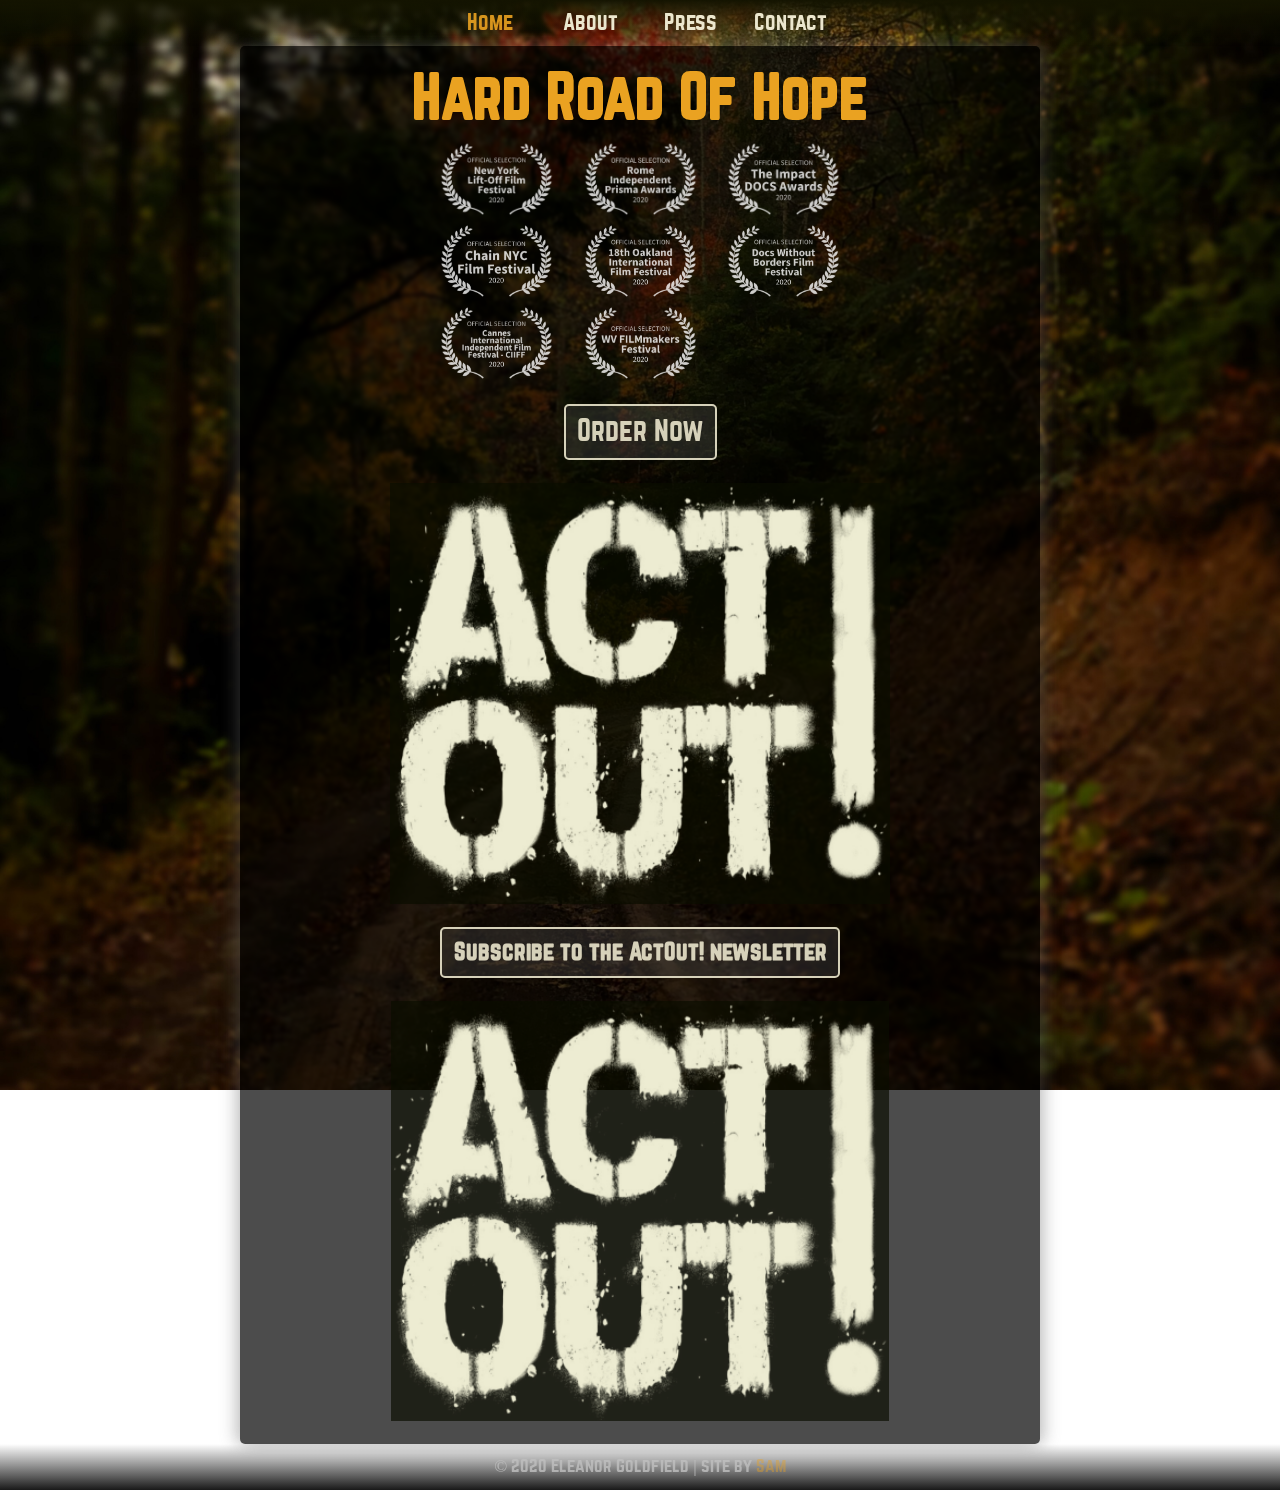
<file: index.html>
<!DOCTYPE html>
<html lang="en">

<head>
    <meta charset="UTF-8">
    <meta name="viewport" content="width=device-width, initial-scale=1.0">

    <title>Hard Road of Hope</title>

    <link rel="stylesheet" href="/css/styles.css">

    <link rel="apple-touch-icon" sizes="57x57" href="/sources/favicons/apple-icon-57x57.png">
    <link rel="apple-touch-icon" sizes="60x60" href="/sources/favicons/apple-icon-60x60.png">
    <link rel="apple-touch-icon" sizes="72x72" href="/sources/favicons/apple-icon-72x72.png">
    <link rel="apple-touch-icon" sizes="76x76" href="/sources/favicons/apple-icon-76x76.png">
    <link rel="apple-touch-icon" sizes="114x114" href="/sources/favicons/apple-icon-114x114.png">
    <link rel="apple-touch-icon" sizes="120x120" href="/sources/favicons/apple-icon-120x120.png">
    <link rel="apple-touch-icon" sizes="144x144" href="/sources/favicons/apple-icon-144x144.png">
    <link rel="apple-touch-icon" sizes="152x152" href="/sources/favicons/apple-icon-152x152.png">
    <link rel="apple-touch-icon" sizes="180x180" href="/sources/favicons/apple-icon-180x180.png">
    <link rel="icon" type="image/png" sizes="192x192" href="/sources/favicons/android-icon-192x192.png">
    <link rel="icon" type="image/png" sizes="32x32" href="/sources/favicons/favicon-32x32.png">
    <link rel="icon" type="image/png" sizes="96x96" href="/sources/favicons/favicon-96x96.png">
    <link rel="icon" type="image/png" sizes="16x16" href="/sources/favicons/favicon-16x16.png">
    <link rel="manifest" href="/manifest.json">
    <meta name="msapplication-TileColor" content="#ffffff">
    <meta name="msapplication-TileImage" content="/ms-icon-144x144.png">
    <meta name="theme-color" content="#ffffff">

    <meta property="og:title" content="Hard Road of Hope">
    <meta property="og:description" content="A radical and independent film setting the record straight and inspiring the road ahead...">
    <meta property="og:image" content="https://hardroadofhope.com/sources/images/backingIMG.JPG">
    <meta property="og:image:type" content="image/jpeg">
    <meta property="og:image:secure_url" content="https://hardroadofhope.com/sources/images/backingIMG.JPG"> 
    <meta property="og:image:width" content="640"> 
    <meta property="og:image:height" content="442">
    <meta property="og:url" content="https://hardroadofhope.com">
    <meta name="twitter:card" content="summary_large_image">
    <meta property="og:site_name" content="Hard Road of Hope">
    <meta name="twitter:image:alt" content="A picture of a paved forest road">

    <script src="./js/main.js"></script>
</head>

<body class="over-hid">
    <nav id="navbar">
        <a href="/index.html" class="nav-link selected-tab">
            Home</a>
        <a href="/about.html" class="nav-link">
            About</a>
            <a href="/press.html" class="nav-link">
                Press</a>
                <a href="/contact.html" class="nav-link">
                    Contact</a>
    </nav>
    <main class="container">
        <h1 id="title">Hard Road Of Hope</h1>
        <div class="awards">
            <img class="award" src="./sources/images/OFFICIAL SELECTION - New York Lift-Off Film Festival - 2020.png" alt="Laurel from the New York Lift-Off Film Festival">
            <img class="award" src="./sources/images/OFFICIAL SELECTION - Rome Independent Prisma Awards - 2020.png" alt="Laurel from the Rome Independent Prisma Awards">
            <img class="award" src="./sources/images/OFFICIAL SELECTION - The Impact DOCS Awards - 2020.png" alt="Laurel from the Impact DOCS Awards">
            <img class="award" src="./sources/images/OFFICIAL SELECTION - Chain NYC Film Festival - 2020.png" alt="Laurel from the Chain NYC Film Festival">
            <img class="award" src="./sources/images/OFFICIAL SELECTION - 18th Oakland International Film Festival - 2020.png"
                alt="Laurel from Oakland International Film Festival">
            <img class="award" src="./sources/images/OFFICIAL SELECTION - Docs Without Borders Film Festival - 2020.png"
                alt="Laurel from Docs Without Borders Film Festival">
            <img class="award"
                src="./sources/images/OFFICIAL SELECTION - Cannes International Independent Film Festival - CIIFF - 2020.png"
                alt="Laurel from Cannes International Independent Film Festival">
            <img class="award" src="./sources/images/OFFICIAL SELECTION - WV FILMmakers Festival - 2020.png"
                alt="Laurel from WV FILMmakers Festival">
        </div>
        <div id="gumroad-cta" class="gumroad-product-embed subscribe-link" data-gumroad-product-id="HardRoadOfHope">
            <a id="order-link" style="font-size: 1.2rem;" href="https://gumroad.com/l/HardRoadOfHope">Order Now</a>
        </div>
        <div class="vid-wrap">
            <iframe src="https://player.vimeo.com/video/398117986" frameborder="0" allow="autoplay; fullscreen"
                allowfullscreen></iframe>
        </div>
        <div class="subscribe-ctn">
            <a href="http://bit.ly/ActOutNewsletter" target="_blank" rel="noopener noreferrer">
                <h4 style="margin-bottom: 0;" class="subscribe-link">Subscribe to the ActOut! newsletter</h4>
            </a>
        </div>
        <div class="vid-wrap">
            <iframe src="https://player.vimeo.com/video/395858770" frameborder="0" allow="autoplay; fullscreen"
                allowfullscreen></iframe>
        </div>
    </main>
    <footer>
        <span>© 2020 Eleanor Goldfield | site by <a href="https://threesam.com" target="_blank" rel="noopener noreferrer">Sam</a></span>
    </footer>
    <!-- <script src="./js/timer.js"></script> -->
    <script type="text/javascript" src="https://gumroad.com/js/gumroad.js"></script>
</body>

</html>
</file>
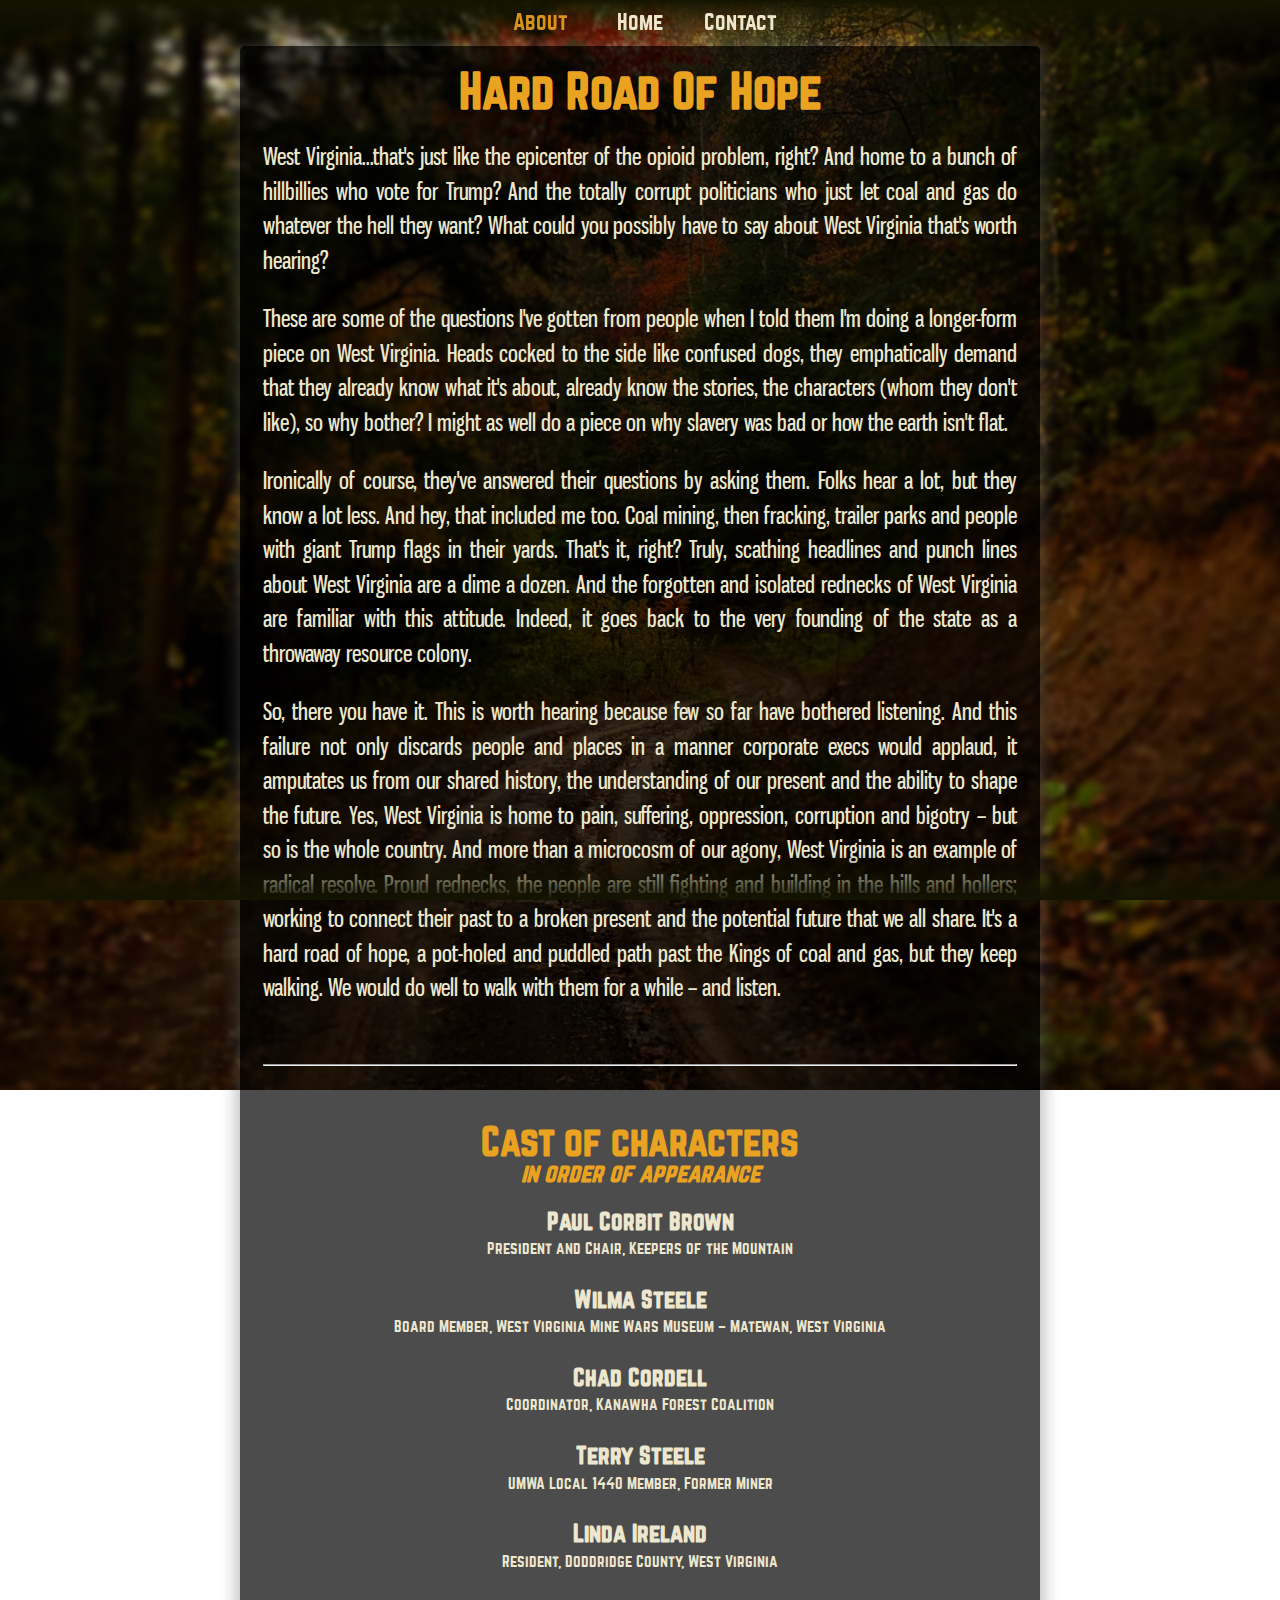
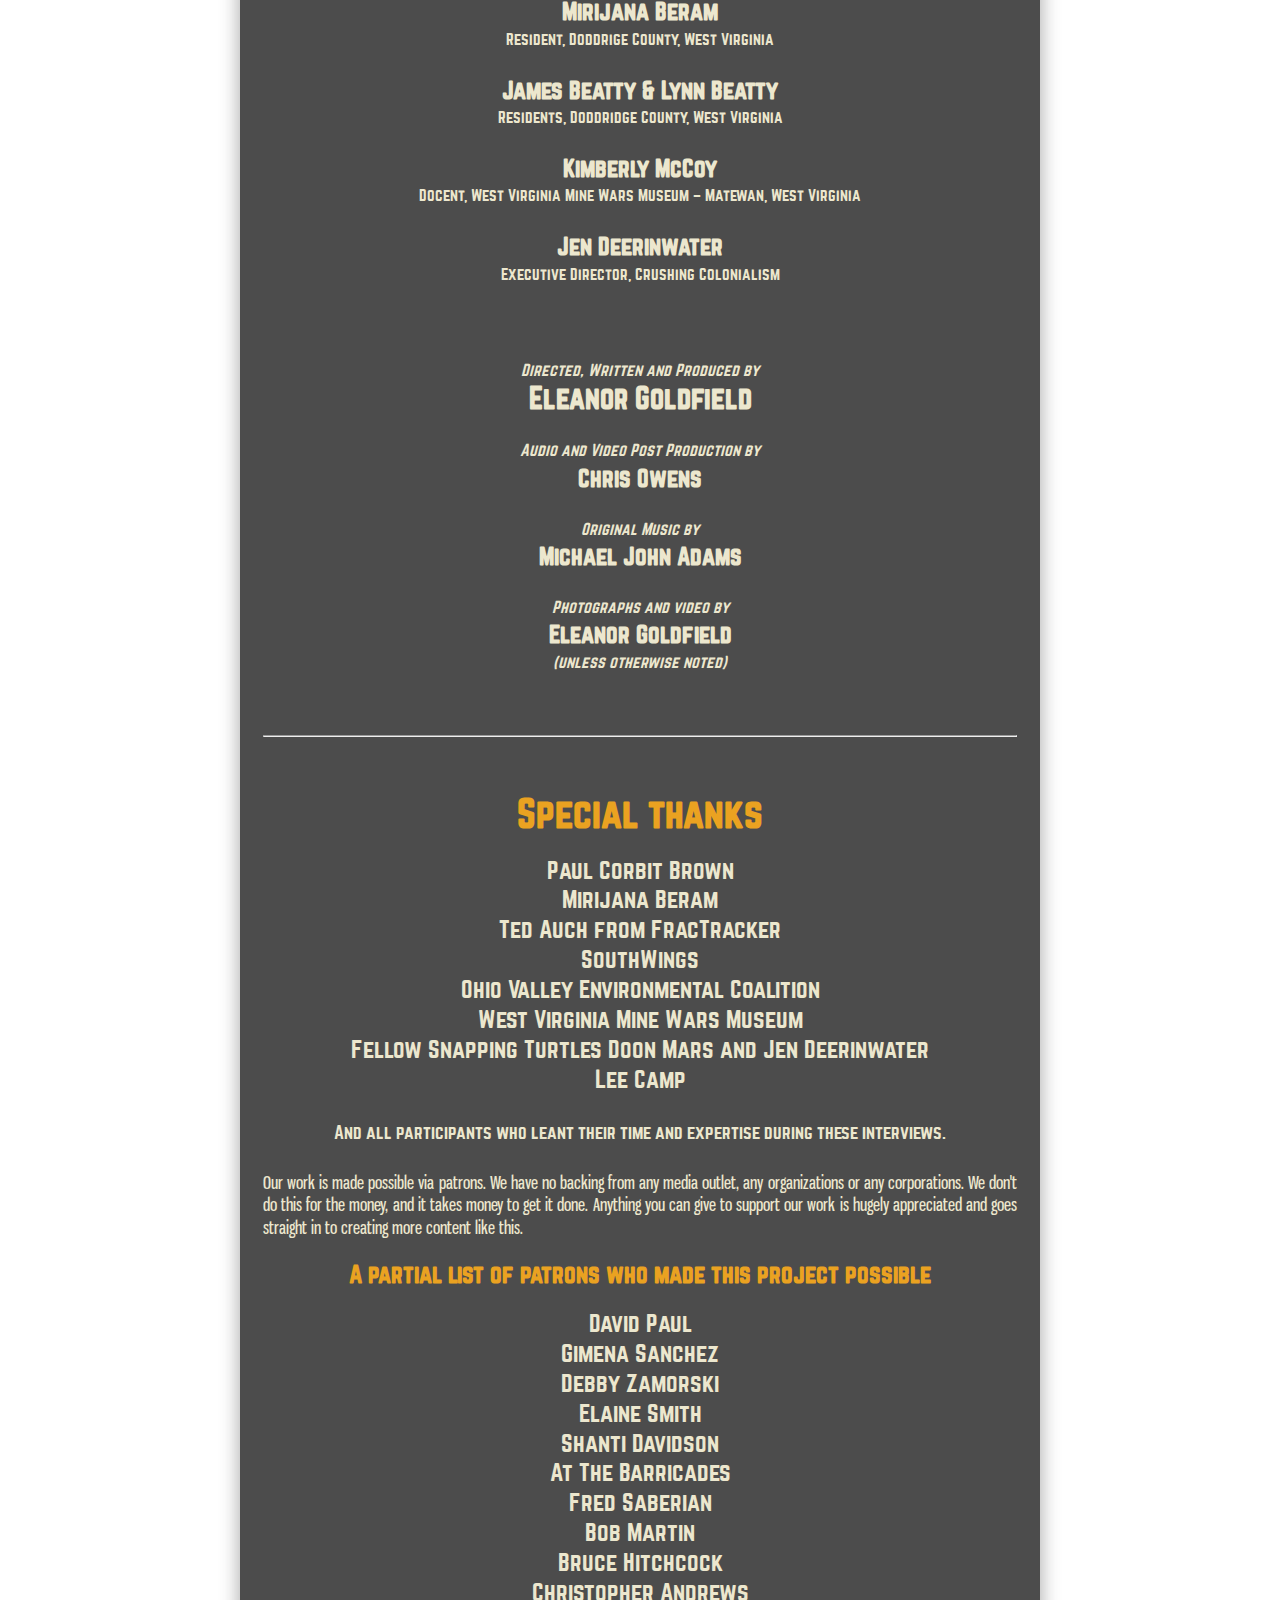
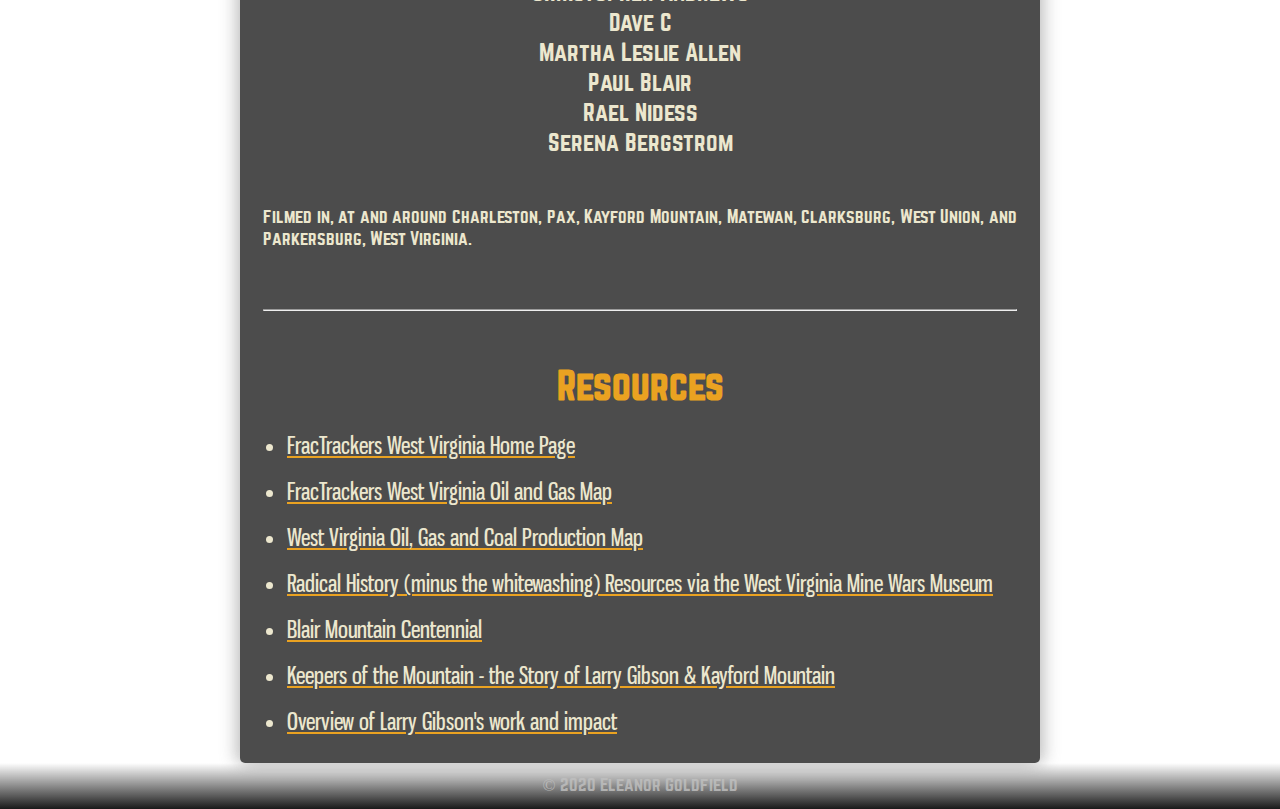
<file: about.html>
<!DOCTYPE html>
<html lang="en">

<head>
    <meta charset="UTF-8">
    <meta name="viewport" content="width=device-width, initial-scale=1.0">
    <title>Hard Road of Hope</title>
    <link rel="stylesheet" href="css/styles.css">
    <link rel="apple-touch-icon" sizes="57x57" href="/sources/favicons/apple-icon-57x57.png">
    <link rel="apple-touch-icon" sizes="60x60" href="/sources/favicons/apple-icon-60x60.png">
    <link rel="apple-touch-icon" sizes="72x72" href="/sources/favicons/apple-icon-72x72.png">
    <link rel="apple-touch-icon" sizes="76x76" href="/sources/favicons/apple-icon-76x76.png">
    <link rel="apple-touch-icon" sizes="114x114" href="/sources/favicons/apple-icon-114x114.png">
    <link rel="apple-touch-icon" sizes="120x120" href="/sources/favicons/apple-icon-120x120.png">
    <link rel="apple-touch-icon" sizes="144x144" href="/sources/favicons/apple-icon-144x144.png">
    <link rel="apple-touch-icon" sizes="152x152" href="/sources/favicons/apple-icon-152x152.png">
    <link rel="apple-touch-icon" sizes="180x180" href="/sources/favicons/apple-icon-180x180.png">
    <link rel="icon" type="image/png" sizes="192x192" href="/sources/favicons/android-icon-192x192.png">
    <link rel="icon" type="image/png" sizes="32x32" href="/sources/favicons/favicon-32x32.png">
    <link rel="icon" type="image/png" sizes="96x96" href="/sources/favicons/favicon-96x96.png">
    <link rel="icon" type="image/png" sizes="16x16" href="/sources/favicons/favicon-16x16.png">
    <link rel="manifest" href="/manifest.json">
    <meta name="msapplication-TileColor" content="#ffffff">
    <meta name="msapplication-TileImage" content="/ms-icon-144x144.png">
    <meta name="theme-color" content="#ffffff">
    <script src="./js/main.js"></script>
</head>

<body>
    <nav id="navbar">
        <a href="/about.html" class="nav-link selected-tab">
            About
        </a>
        <a href="/index.html" class="nav-link ">
            Home
        </a>
        <a href="/contact.html" class="nav-link">
            Contact
        </a>
    </nav>
    <main class="container box-shadow">
        <article id="synopsis" class="about-article">
            <h1 class="biggerH">Hard Road Of Hope</h1>
            <p>West Virginia...that's just like the epicenter of the opioid problem, right? And home to a bunch of
                hillbillies who vote for Trump? And the totally corrupt politicians who just let coal and gas do
                whatever the hell they want? What could you possibly have to say about West Virginia that's worth
                hearing?</p><br>
            <p>These are some of the questions I've gotten from people when I told them I'm doing a longer-form
                piece on West Virginia. Heads cocked to the side like confused dogs, they emphatically demand that
                they already know what it's about, already know the stories, the characters (whom they don't like), so
                why bother? I might as well do a piece on why slavery was bad or how the earth isn't flat.</p><br>
            <p>Ironically of course, they've answered their questions by asking them. Folks hear a lot, but they know a
                lot less. And hey, that included me too. Coal mining, then fracking, trailer parks and people with giant
                Trump flags in their yards. That's it, right? Truly, scathing headlines and punch lines about West
                Virginia are a dime a dozen. And the forgotten and isolated rednecks of West Virginia are familiar with
                this attitude. Indeed, it goes back to the very founding of the state as a throwaway resource colony.
            </p><br>
            <p>So, there you have it. This is worth hearing because few so far have bothered listening. And this failure
                not only discards people and places in a manner corporate execs would applaud, it amputates us from
                our shared history, the understanding of our present and the ability to shape the future.
                Yes, West Virginia is home to pain, suffering, oppression, corruption and bigotry – but so is the whole
                country. And more than a microcosm of our agony, West Virginia is an example of radical resolve.
                Proud rednecks, the people are still fighting and building in the hills and hollers; working to connect
                their past to a broken present and the potential future that we all share.
                It's a hard road of hope, a pot-holed and puddled path past the Kings of coal and gas, but they keep
                walking. We would do well to walk with them for a while – and listen.</p><br>
            <hr>
        </article>
        <article id="cast-crew" class="about-article">
            <h2>Cast of characters</h2>
            <h3 class="small-text" style="margin-top: -1rem;"><i>in order of appearance</i></h3>
            <div class="list-ctn">
                <ul id="cast">
                    <li><b>Paul Corbit Brown</b></li>
                    <li>President and Chair, Keepers of the Mountain</li>
                    <li><b>Wilma Steele</b></li>
                    <li>Board Member, West Virginia Mine Wars Museum – Matewan, West Virginia</li>
                    <li><b>Chad Cordell</b></li>
                    <li>Coordinator, Kanawha Forest Coalition</li>
                    <li><b>Terry Steele</b></li>
                    <li>UMWA Local 1440 Member, Former Miner</li>
                    <li><b>Linda Ireland</b></li>
                    <li>Resident, Doddridge County, West Virginia</li>
                    <li><b>Mirijana Beram</b></li>
                    <li>Resident, Doddrige County, West Virginia</li>
                    <li><b>James Beatty & Lynn Beatty</b></li>
                    <li>Residents, Doddridge County, West Virginia</li>
                    <li><b>Kimberly McCoy</b></li>
                    <li>Docent, West Virginia Mine Wars Museum – Matewan, West Virginia</li>
                    <li><b>Jen Deerinwater</b></li>
                    <li>Executive Director, Crushing Colonialism</li>
                </ul>
            </div>
            <div class="list-ctn">
                <ul id="crew">
                    <li><i>Directed, Written and Produced by</i></li>
                    <li><b id="director">Eleanor Goldfield</b></li>
                    <li><i>Audio and Video Post Production by</i></li>
                    <li><b>Chris Owens</b></li>
                    <li><i>Original Music by</i></li>
                    <li><b>Michael John Adams</b></li>
                    <li><i>Photographs and video by</i></li>
                    <li><b>Eleanor Goldfield</b></li>
                    <li style="margin-top: -1rem; margin-bottom: -1rem;"><i>(unless otherwise noted)</i></li>
                </ul>
            </div>
        </article>
        <article id="special-thanks" class="about-article">
            <hr>
            <br>
            <h2>Special thanks</h2>
            <ul class="list-ctn">
                <li>Paul Corbit Brown</li>
                <li>Mirijana Beram</li>
                <li>Ted Auch from FracTracker</li>
                <li>SouthWings</li>
                <li>Ohio Valley Environmental Coalition</li>
                <li>West Virginia Mine Wars Museum</li>
                <li>Fellow Snapping Turtles Doon Mars and Jen Deerinwater</li>
                <li>Lee Camp</li>
                <li style="margin-top: 1rem;" class="smaller-text">And all participants who leant their time and
                    expertise during these
                    interviews.</li>

            </ul>

            <p class="smaller-text">Our work is made possible via patrons. We have no backing from any media outlet, any
                organizations
                or any corporations. We don't do this for the money, and it takes money to get it done. Anything you
                can give to support our work is hugely appreciated and goes straight in to creating more content
                like
                this.</p>
            <br>
            <h4>A partial list of patrons who made this project possible</h4>
            <ul class="list-ctn">
                <li>David Paul</li>
                <li>Gimena Sanchez</li>
                <li>Debby Zamorski</li>
                <li>Elaine Smith</li>
                <li>Shanti Davidson</li>
                <li>At The Barricades</li>
                <li>Fred Saberian</li>
                <li>Bob Martin</li>
                <li>Bruce Hitchcock</li>
                <li>Christopher Andrews</li>
                <li>Dave C</li>
                <li>Martha Leslie Allen</li>
                <li>Paul Blair</li>
                <li>Rael Nidess</li>
                <li>Serena Bergstrom</li>
            </ul>
            <br>
            <p style="font-family: 'norwester';" class="smaller-text">Filmed in, at and around Charleston, Pax, Kayford
                Mountain, Matewan, Clarksburg,
                West
                Union, and
                Parkersburg, West Virginia.</p><br><hr>
        </article>
        <article id="resources" class="about-article">
            <h2>Resources</h2>
            <ul>
                <li><a href="https://www.fractracker.org/map/us/west-virginia/">FracTrackers West Virginia Home Page</a></li>
                <li><a href="https://maps.fractracker.org/latest/?appid=0e1c78c02993421d9e1920ce28737f61&webmap=c642c5c97cfa4634b7e42d42b32d1d74 ">FracTrackers West Virginia Oil and Gas Map</a></li>
                <li><a href="http://ft.maps.arcgis.com/apps/View/index.html?appid=e21ee20c94e249b39e170db4d8716ffb">West Virginia Oil, Gas and Coal Production Map</a></li>
                <li><a href="https://www.wvminewars.com/teacher-resources ">Radical History (minus the whitewashing) Resources via the West Virginia Mine Wars Museum</a></li>
                <li><a href="https://www.blair100.com/">Blair Mountain Centennial</a></li>
                <li><a href="https://ohvec.org/larry-gibsons-fight/ ">Keepers of the Mountain - the Story of Larry Gibson & Kayford Mountain</a></li>
                <li><a href="https://inthesetimes.com/ittlist/entry/13811/rip_larry_gibson_anti-mtr_activist_and_man_of_kayford_mountain">Overview of Larry Gibson's work and impact</a></li>
            </ul>
        </article>
    </main>
    <footer>
        <span>© 2020 Eleanor Goldfield</span>
    </footer>
    <div class="bottom-shadow"></div>
</body>

</html>
</file>
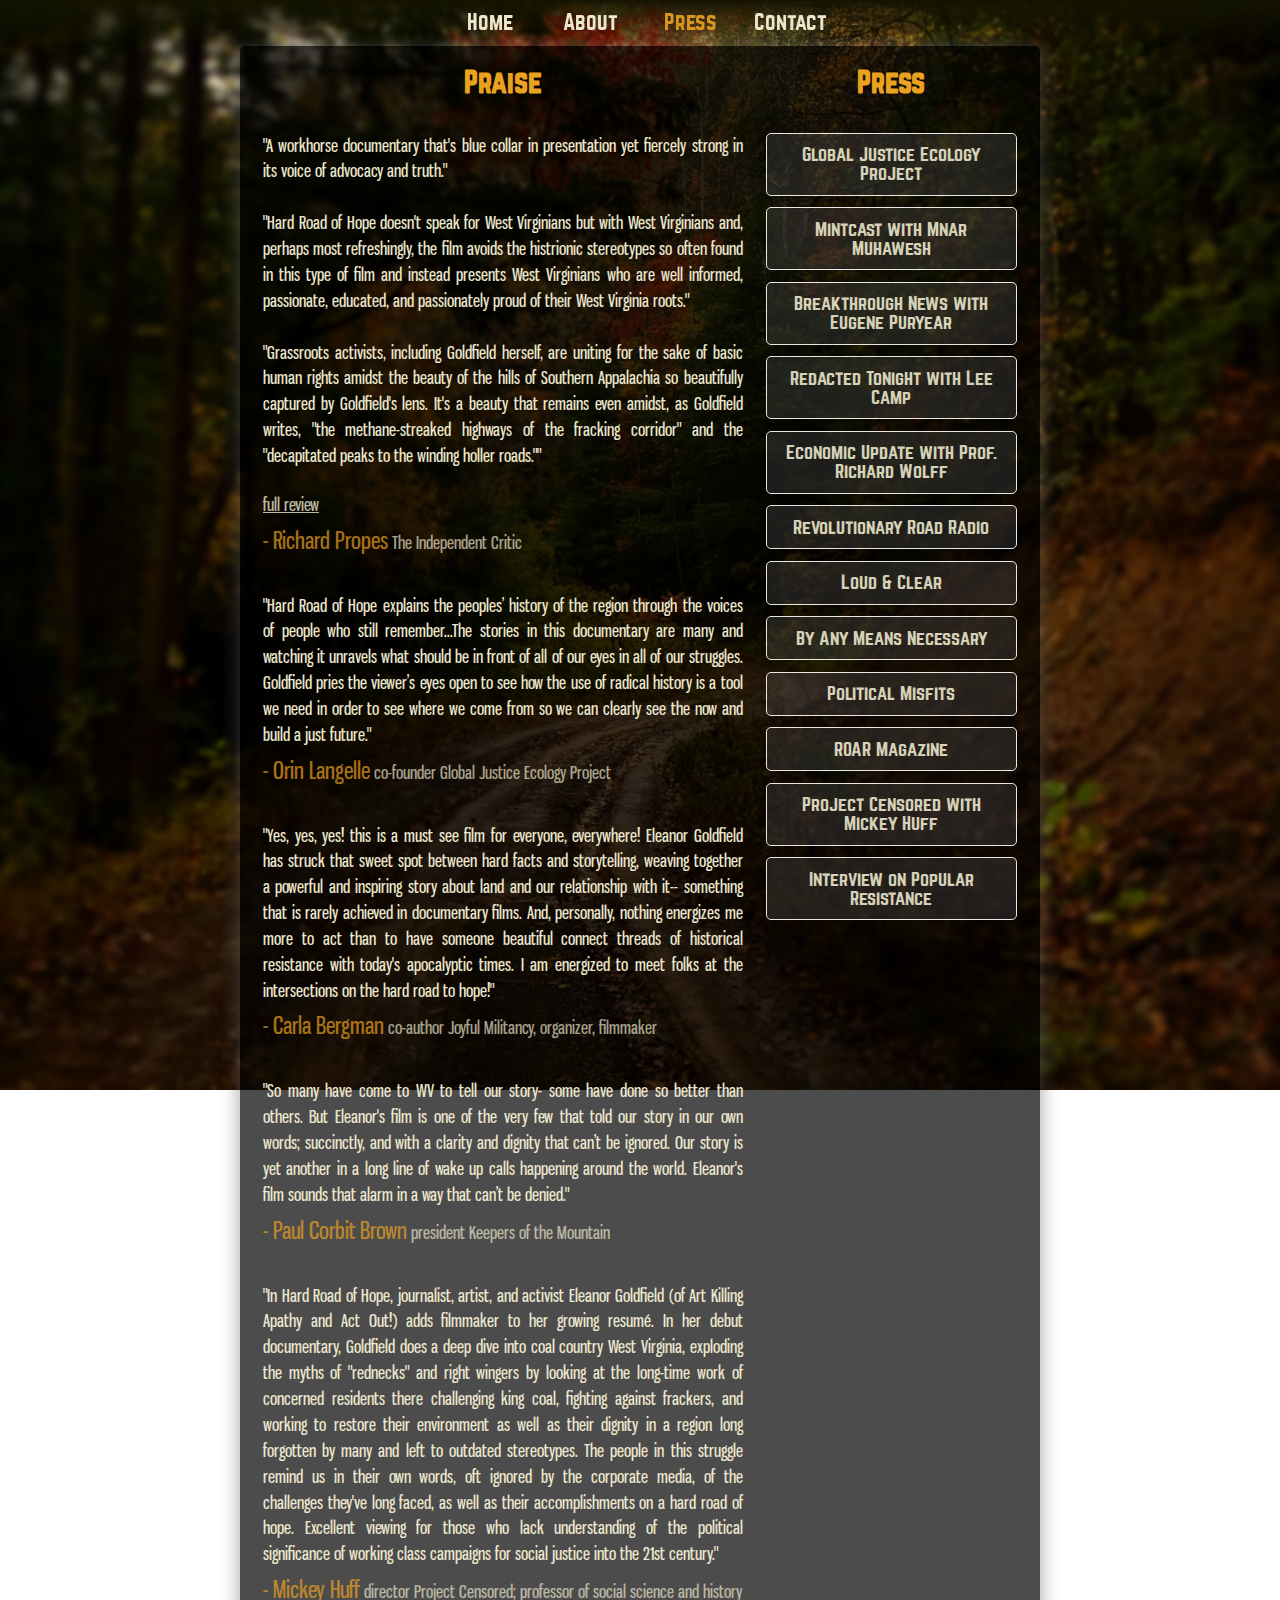
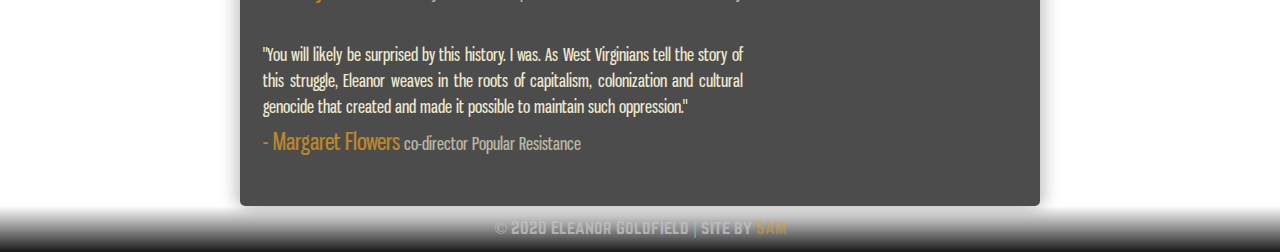
<file: press.html>
<!DOCTYPE html>
<html lang="en">

<head>
    <meta charset="UTF-8">
    <meta name="viewport" content="width=device-width, initial-scale=1.0">

    <title>Hard Road of Hope</title>

    <link rel="stylesheet" href="/css/styles.css">

    <link rel="apple-touch-icon" sizes="57x57" href="/sources/favicons/apple-icon-57x57.png">
    <link rel="apple-touch-icon" sizes="60x60" href="/sources/favicons/apple-icon-60x60.png">
    <link rel="apple-touch-icon" sizes="72x72" href="/sources/favicons/apple-icon-72x72.png">
    <link rel="apple-touch-icon" sizes="76x76" href="/sources/favicons/apple-icon-76x76.png">
    <link rel="apple-touch-icon" sizes="114x114" href="/sources/favicons/apple-icon-114x114.png">
    <link rel="apple-touch-icon" sizes="120x120" href="/sources/favicons/apple-icon-120x120.png">
    <link rel="apple-touch-icon" sizes="144x144" href="/sources/favicons/apple-icon-144x144.png">
    <link rel="apple-touch-icon" sizes="152x152" href="/sources/favicons/apple-icon-152x152.png">
    <link rel="apple-touch-icon" sizes="180x180" href="/sources/favicons/apple-icon-180x180.png">
    <link rel="icon" type="image/png" sizes="192x192" href="/sources/favicons/android-icon-192x192.png">
    <link rel="icon" type="image/png" sizes="32x32" href="/sources/favicons/favicon-32x32.png">
    <link rel="icon" type="image/png" sizes="96x96" href="/sources/favicons/favicon-96x96.png">
    <link rel="icon" type="image/png" sizes="16x16" href="/sources/favicons/favicon-16x16.png">
    <link rel="manifest" href="/manifest.json">
    <meta name="msapplication-TileColor" content="#ffffff">
    <meta name="msapplication-TileImage" content="/ms-icon-144x144.png">
    <meta name="theme-color" content="#ffffff">

    <meta property="og:title" content="Hard Road of Hope">
    <meta property="og:description"
        content="A radical and independent film setting the record straight and inspiring the road ahead...">
    <meta property="og:image" content="https://hardroadofhope.com/sources/images/backingIMG.JPG">
    <meta property="og:image:type" content="image/jpeg">
    <meta property="og:image:secure_url" content="https://hardroadofhope.com/sources/images/backingIMG.JPG">
    <meta property="og:image:width" content="640">
    <meta property="og:image:height" content="442">
    <meta property="og:url" content="https://hardroadofhope.com">
    <meta name="twitter:card" content="summary_large_image">
    <meta property="og:site_name" content="Hard Road of Hope">
    <meta name="twitter:image:alt" content="A picture of a paved forest road">

    <script src="./js/main.js"></script>
</head>

<body class="over-hid">
    <nav id="navbar">
        <a href="/index.html" class="nav-link">
            Home</a>
        <a href="/about.html" class="nav-link">
            About</a>
        <a href="/press.html" class="nav-link selected-tab">
            Press</a>
        <a href="/contact.html" class="nav-link">
            Contact</a>
    </nav>
    <main class="container press-container">
        <div class="praise">
            <h2>Praise</h2>
            <div class="card">
                <p>
                    "A workhorse documentary that's blue collar in presentation yet fiercely strong in its voice of
                    advocacy and truth."
                    <br>
                    <br>
                    "Hard Road of Hope doesn't speak for West Virginians but with West Virginians and, perhaps most
                    refreshingly, the film avoids the histrionic stereotypes so often found in this type of film and
                    instead presents West Virginians who are well informed, passionate, educated, and passionately proud
                    of their West Virginia roots."
                    <br>
                    <br>
                    "Grassroots activists, including Goldfield herself, are uniting for the sake of basic human rights
                    amidst the beauty of the hills of Southern Appalachia so beautifully captured by Goldfield's lens.
                    It's a beauty that remains even amidst, as Goldfield writes, "the methane-streaked highways of the
                    fracking corridor" and the "decapitated peaks to the winding holler roads.""
                </p>
                <a style="display:block; margin-top: 1rem; text-decoration: underline;"
                    href="https://theindependentcritic.com/hard_road_of_hope" target="_blank" rel="noopener noreferrer">
                    <p class="aka" style="color: var(--main-font-col);">full review</p>
                </a>
                <p><span>- Richard Propes</span> The Independent Critic</p>
            </div>
            <div class="card">
                <p>"Hard Road of Hope explains the peoples’ history of the region through the voices of people who still
                    remember...The stories in this documentary are many and watching it unravels what should be in front
                    of all of our eyes in all of our struggles. Goldfield pries the viewer’s eyes open to see how the
                    use of radical history is a tool we need in order to see where we come from so we can clearly see
                    the now and build a just future."</p>
                <p><span>- Orin Langelle</span> co-founder Global Justice Ecology Project</p>
            </div>
            <div class="card">
                <p>"Yes, yes, yes! this is a must see film for everyone, everywhere! Eleanor Goldfield has struck that
                    sweet spot between hard facts and storytelling, weaving together a powerful and inspiring story
                    about land and our relationship with it-- something that is rarely achieved in documentary films.
                    And, personally, nothing energizes me more to act than to have someone beautiful connect threads of
                    historical resistance with today's apocalyptic times. I am energized to meet folks at the
                    intersections on the hard road to hope!"</p>
                <p><span>- Carla Bergman</span> co-author Joyful Militancy, organizer, filmmaker</p>
            </div>
            <div class="card">
                <p>
                    "So many have come to WV to tell our story- some have done so better than others. But Eleanor's film
                    is one of the very few that told our story in our own words; succinctly, and with a clarity and
                    dignity that can’t be ignored. Our story is yet another in a long line of wake up calls happening
                    around the world. Eleanor's film sounds that alarm in a way that can’t be denied."</p>
                <p><span>- Paul Corbit Brown</span> president Keepers of the Mountain</p>
            </div>
            <div class="card">
                <p>"In Hard Road of Hope, journalist, artist, and activist Eleanor Goldfield (of Art Killing Apathy and
                    Act Out!) adds filmmaker to her growing resumé. In her debut documentary, Goldfield does a deep dive
                    into coal country West Virginia, exploding the myths of "rednecks" and right wingers by looking at
                    the long-time work of concerned residents there challenging king coal, fighting against frackers,
                    and working to restore their environment as well as their dignity in a region long forgotten by many
                    and left to outdated stereotypes. The people in this struggle remind us in their own words, oft
                    ignored by the corporate media, of the challenges they've long faced, as well as their
                    accomplishments on a hard road of hope. Excellent viewing for those who lack understanding of the
                    political significance of working class campaigns for social justice into the 21st century." </p>
                <p><span>- Mickey Huff</span> director Project Censored; professor of social science and history</p>
            </div>
            <div class="card">
                <p>"You will likely be surprised by this history. I was. As West Virginians tell the story of this
                    struggle, Eleanor weaves in the roots of capitalism, colonization and cultural genocide that created
                    and made it possible to maintain such oppression."</p>
                <p><span>- Margaret Flowers</span> co-director Popular Resistance</p>
            </div>
        </div>
        <div class="press">
            <h2>Press</h2>
            <ul>
                <li class="subscribe-link"><a href="https://globaljusticeecology.org/review-of-hard-road-of-hope/"
                        target="_blank" rel="noopener noreferrer">Global Justice Ecology Project</a></li>
                <li class="subscribe-link"><a
                        href="https://www.mintpressnews.com/podcast-eleanor-goldfield-west-virginia-coal-communities/269302/#.XwnMVkadI6E.facebook"
                        target="_blank" rel="noopener noreferrer">Mintcast with Mnar Muhawesh</a></li>
                <li class="subscribe-link"><a href="https://youtu.be/79Igdd1XOiY?t=43m" target="_blank"
                        rel="noopener noreferrer">
                        Breakthrough News with Eugene Puryear</a></li>
                <li class="subscribe-link"><a href="https://youtu.be/9NjhCtFBSk4" target="_blank"
                        rel="noopener noreferrer">Redacted Tonight with Lee Camp</a></li>
                <li class="subscribe-link"><a href="https://youtu.be/hrdObKBYvnM?t=14m50s" target="_blank"
                        rel="noopener noreferrer">
                        Economic Update with Prof. Richard Wolff</a></li>
                <li class="subscribe-link"><a
                        href="http://www.internetradiopros.com/revolutionary/?name=2020-06-22_zrevolutionary062220.mp3&t=17m24s"
                        target="_blank" rel="noopener noreferrer">Revolutionary Road Radio</a></li>
                <li class="subscribe-link"><a
                        href="https://www.spreaker.com/user/radiosputnik/protests-grow-monuments-fall-is-the-mili?t=86m02s"
                        target="_blank" rel="noopener noreferrer">Loud & Clear</a></li>
                <li class="subscribe-link"><a
                        href="https://www.spreaker.com/user/radiosputnik/minneapolis-cop-filmed-killing-george-fl"
                        target="_blank" rel="noopener noreferrer">
                        By Any Means Necessary</a></li>
                <li class="subscribe-link"><a
                        href="https://www.spreaker.com/user/radiosputnik/tehran-to-the-rescue-virus-hiding-propag"
                        target="_blank" rel="noopener noreferrer">
                        Political Misfits</a></li>
                <li class="subscribe-link"><a href="https://roarmag.org/2020/05/29/hard-road-of-hope/" target="_blank"
                        rel="noopener noreferrer">ROAR Magazine</a></li>
                <li class="subscribe-link"><a
                        href="https://www.projectcensored.org/robin-andersen-and-eleanor-goldfield/?t=27m43s"
                        target="_blank" rel="noopener noreferrer">Project Censored with Mickey Huff</a></li>
                <li class="subscribe-link"><a
                        href="https://popularresistance.org/hard-road-of-hope-shows-west-virginia-is-a-mirror-of-the-united-states/"
                        target="_blank" rel="noopener noreferrer">Interview on Popular Resistance</a></li>
            </ul>
        </div>
    </main>
    <footer>
        <span>© 2020 Eleanor Goldfield | site by <a href="https://threesam.com" target="_blank"
                rel="noopener noreferrer">Sam</a></span>
    </footer>
</body>

</html>
</file>
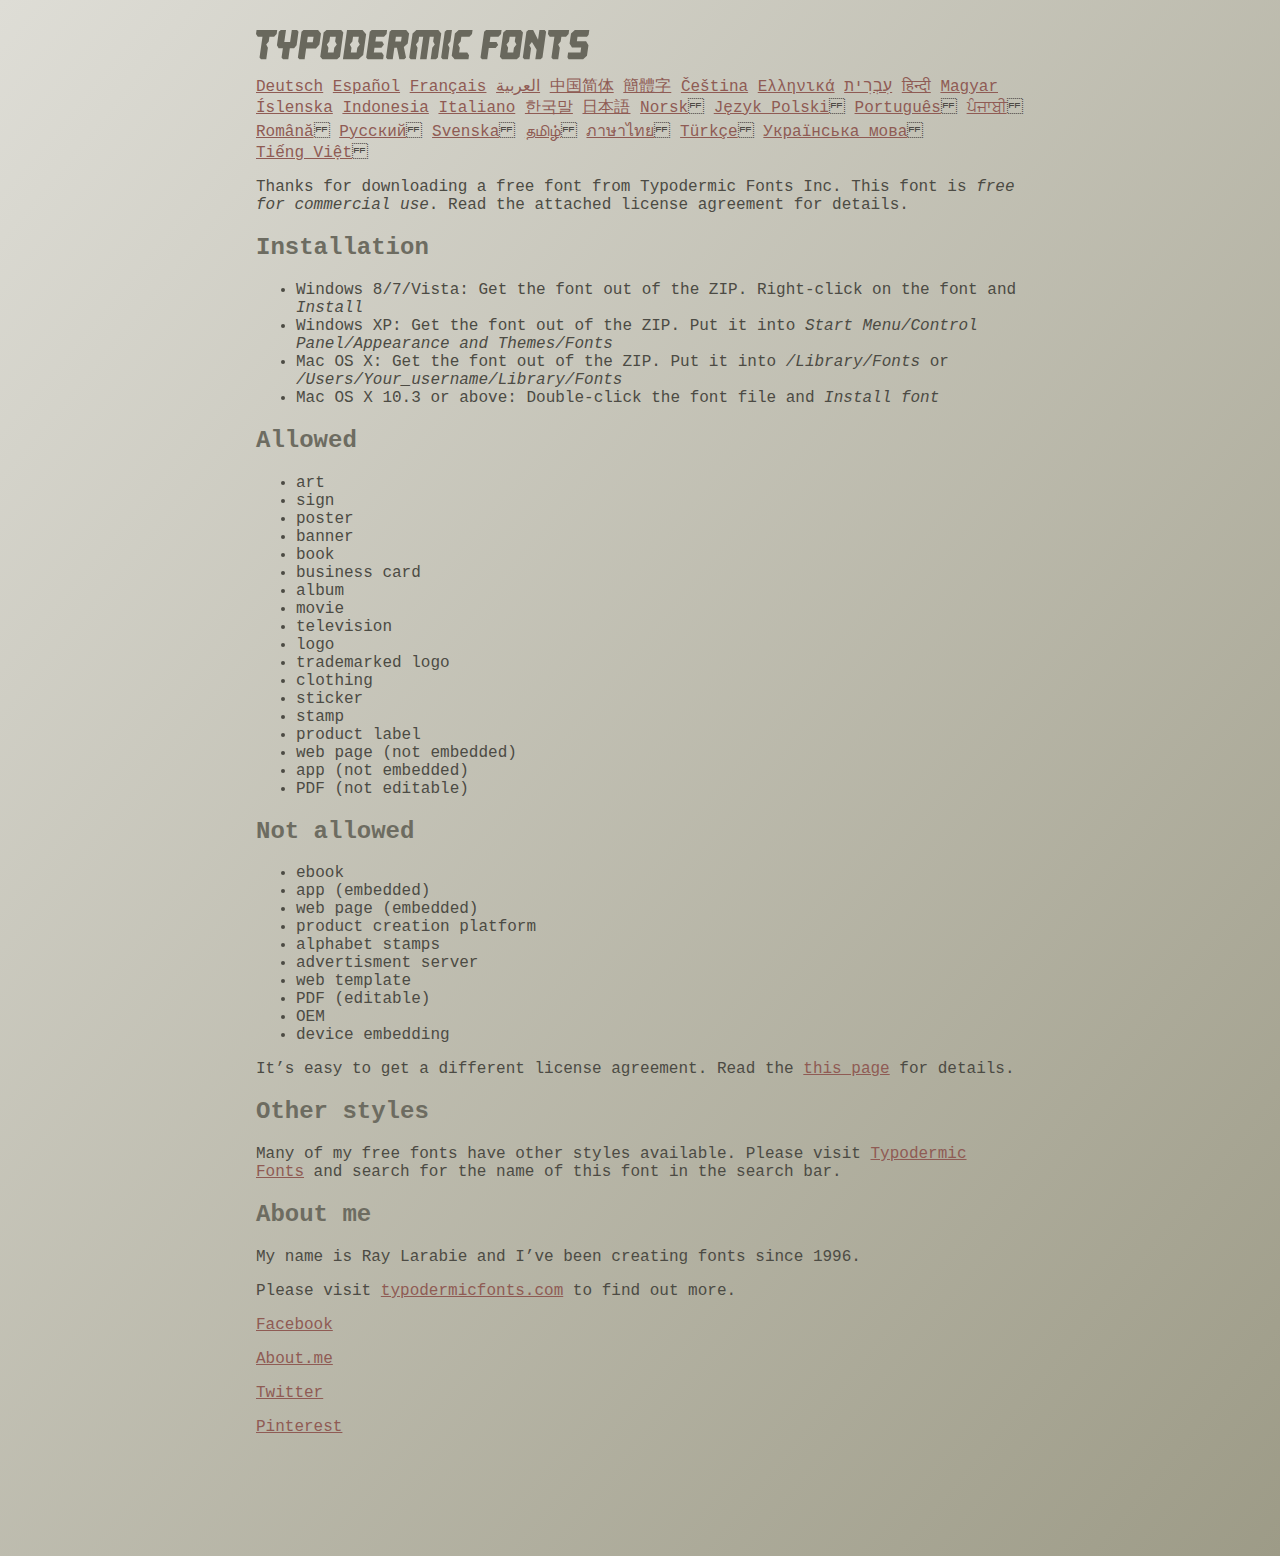
<file: sources/fonts/read-this.html>
<head>
<meta http-equiv="Content-Type" content="text/html; charset=utf-8">
<title>Typodermic Fonts Inc. Freeware Font instructions 2014</title>
<style type="text/css">
body {
	margin:30px 20% 120px 20%;
	padding:0px;
	font-family:Consolas, Courier, sans-serif;
	color:#4c4b44;
	background-color:#c2c1b3;

/* IE10 Consumer Preview */ 
background-image: -ms-linear-gradient(top left, #DEDDD6 0%, #9D9B87 100%);

/* Mozilla Firefox */ 
background-image: -moz-linear-gradient(top left, #DEDDD6 0%, #9D9B87 100%);

/* Opera */ 
background-image: -o-linear-gradient(top left, #DEDDD6 0%, #9D9B87 100%);

/* Webkit (Safari/Chrome 10) */ 
background-image: -webkit-gradient(linear, left top, right bottom, color-stop(0, #DEDDD6), color-stop(1, #9D9B87));

/* Webkit (Chrome 11+) */ 
background-image: -webkit-linear-gradient(top left, #DEDDD6 0%, #9D9B87 100%);

/* W3C Markup, IE10 Release Preview */ 
background-image: linear-gradient(to bottom right, #DEDDD6 0%, #9D9B87 100%);

	}
h2 {color:#6d6c61;}
a {color:#8f5b54;}
a:hover {color:#ffffff; background-color:#9a998c;}
</style>
</head>

<body>

<svg width="350px" height="30px">
	<path fill="#69685D" d="M0,4.006L0.554,0h20.674l-0.553,4.006l-2.559,2.772h-4.688l-0.682,4.816l-2.515,3.026l1.663,3.07
		l-1.62,11.594H4.987l-1.448-1.79l2.94-20.716H1.791L0,4.006z"/>
	<path fill="#69685D" d="M35.8,0h5.285l1.408,1.791l-1.876,13.343l-2.515,3.111h-4.264l-1.534,11.04h-5.286l-1.449-1.79l1.322-9.25
		h-4.263l-1.705-3.111l1.875-13.343L24.76,0h5.242l-1.706,12.064h5.799L35.8,0z"/>
	<path fill="#69685D" d="M62.09,0l2.899,3.453L63.412,14.58l-3.496,3.962h-9.805l-1.491,10.742h-5.244l-1.493-1.79l3.625-25.704
		L47.469,0H62.09z M50.965,12.362h5.797l0.81-5.583h-5.799L50.965,12.362z"/>
	<path fill="#69685D" d="M64.256,26.642l3.367-24.041L70.523,0h14.664l2.132,2.601l-3.368,24.041l-2.856,2.643H66.431L64.256,26.642
		z M73.335,11.595l-2.514,3.026l1.663,3.07l-0.683,4.816H77.6l0.68-4.816l2.516-3.07l-1.663-3.026l0.681-4.816h-5.796L73.335,11.595
		z"/>
	<path fill="#69685D" d="M86.926,29.285L91.017,0h15.518l3.581,4.307l-2.899,20.673l-4.774,4.305H86.926z M96.345,11.595
		l-2.515,3.026l1.664,3.07l-0.683,4.816h5.798l0.681-4.816l2.516-3.07l-1.663-3.026l0.681-4.816h-5.796L96.345,11.595z"/>
	<path fill="#69685D" d="M127.114,29.285h-15.473l-1.492-1.79l3.624-25.704L115.731,0h15.389l-0.554,4.006l-2.557,2.772h-7.971
		l-0.684,4.816h6.906l1.662,3.026l-2.515,3.111h-6.905l-0.683,4.775h8.057l1.791,2.771L127.114,29.285z"/>
	<path fill="#69685D" d="M150.21,0l2.898,3.453l-1.405,9.977l-3.881,3.452l2.217,10.613l-1.748,1.79h-4.944l-2.387-11.553h-2.6
		l-1.622,11.553h-5.241l-1.493-1.79l3.624-25.704L135.588,0H150.21z M145.691,6.779h-5.796l-0.683,4.816h5.799L145.691,6.779z"/>
	<path fill="#69685D" d="M159.92,29.285h-5.242l-1.492-1.79l3.41-24.042L160.432,0h21.911l2.897,3.453l-3.409,24.042l-1.876,1.79
		h-5.284l1.617-11.594l2.517-3.07l-1.662-3.026l0.681-4.816h-4.092l-3.154,22.506h-6.522l3.155-22.506h-4.134l-0.683,4.816
		l-2.515,3.026l1.663,3.07L159.92,29.285z"/>
	<path fill="#69685D" d="M191.879,29.285h-5.244l-1.492-1.79l3.624-25.704L190.728,0h5.242l-1.619,11.595l-2.516,3.026l1.663,3.07
		L191.879,29.285z"/>
	<path fill="#69685D" d="M213.018,25.279l-0.554,4.006h-13.854l-2.899-3.494l3.156-22.338L202.702,0h13.854l-0.555,4.006
		l-2.558,2.772h-8.1l-0.683,4.816l-2.515,3.026l1.663,3.07l-0.683,4.816h8.1L213.018,25.279z"/>
	<path fill="#69685D" d="M226.007,29.285l-1.492-1.79l3.624-25.704L230.1,0h15.473l-0.554,4.006l-2.557,2.772h-8.058l-0.724,5.115
		h6.818l1.664,3.07l-2.557,3.11h-6.82l-1.535,11.211H226.007z"/>
	<path fill="#69685D" d="M243.903,26.642l3.368-24.041L250.17,0h14.663l2.131,2.601l-3.367,24.041l-2.855,2.643h-14.664
		L243.903,26.642z M252.983,11.595l-2.516,3.026l1.662,3.07l-0.681,4.816h5.796l0.684-4.816l2.515-3.07l-1.664-3.026l0.684-4.816
		h-5.798L252.983,11.595z"/>
	<path fill="#69685D" d="M280.639,19.822l-4.731-7.758l-2.516,3.069l1.662,3.069l-1.533,11.082h-5.244l-1.493-1.79l3.626-25.704
		L272.37,0h4.773l4.902,9.677L283.41,0h5.285l1.407,1.791l-3.623,25.704l-1.877,1.79h-5.285L280.639,19.822z"/>
	<path fill="#69685D" d="M291.926,4.006L292.48,0h20.674l-0.554,4.006l-2.557,2.772h-4.691l-0.681,4.816l-2.516,3.026l1.664,3.07
		l-1.621,11.594h-5.285l-1.451-1.79l2.942-20.716h-4.689L291.926,4.006z"/>
	<path fill="#69685D" d="M325.168,17.478h-9.209l-2.387-3.923l1.45-10.102L318.857,0h14.452l-0.682,4.86l-1.621,1.918h-9.506
		l-0.64,4.561h9.208l2.388,3.878l-1.493,10.572l-3.836,3.494h-14.579l-1.107-1.917l0.682-4.86h12.362L325.168,17.478z"/>
</svg>

<br>

<p translate="no">

<a href="http://translate.google.com/translate?hl=en&sl=en&tl=de&u=http://typodermicfonts.com/wp-content/uploads/2014/02/read-this.html&sandbox=0&usg=ALkJrhivq6___mill12Uw6fPvMWyJxstkw">Deutsch</a>

<a href="http://translate.google.com/translate?hl=en&sl=en&tl=es&u=http://typodermicfonts.com/wp-content/uploads/2014/02/read-this.html&sandbox=0&usg=ALkJrhjAt3cpinDeMTX6Ro8UcZFqaE8K5Q">Español</a>

<a href="http://translate.google.com/translate?hl=en&sl=en&tl=fr&u=http://typodermicfonts.com/wp-content/uploads/2014/02/read-this.html&sandbox=0&usg=ALkJrhjObLPhFyyhwigF-dBoOZ3eXYdDsw">Français</a>

<a href="http://translate.google.com/translate?hl=en&sl=en&tl=ar&u=http://typodermicfonts.com/wp-content/uploads/2014/02/read-this.html&sandbox=0&usg=ALkJrhg2hs-st3zodt-AjmoeuPHfyJsTEg">العربية</a>

<a href="http://translate.google.com/translate?hl=en&sl=en&tl=zh-CN&u=http://typodermicfonts.com/wp-content/uploads/2014/02/read-this.html&sandbox=0&usg=ALkJrhiilVnjG1Ks0DN7UyRqbKExhxAT-Q">中国简体</a>

<a href="http://translate.google.com/translate?hl=en&sl=en&tl=zh-TW&u=http://typodermicfonts.com/wp-content/uploads/2014/02/read-this.html&sandbox=0&usg=ALkJrhiSCPRAYToARlHI4kxIK9eCIFKQhw">簡體字</a>

<a href="http://translate.google.com/translate?hl=en&sl=en&tl=cs&u=http://typodermicfonts.com/wp-content/uploads/2014/02/read-this.html&sandbox=0&usg=ALkJrhj3z2HOOmCXLT-ApYW2SCeBvTGvTA">Čeština</a>

<a href="http://translate.google.com/translate?hl=en&sl=en&tl=el&u=http://typodermicfonts.com/wp-content/uploads/2014/02/read-this.html&sandbox=0&usg=ALkJrhhoORG-43TvZ2NVrll3T0oyOZE0VA">Ελληνικά</a>

<a href="http://translate.google.com/translate?hl=en&sl=en&tl=iw&u=http://typodermicfonts.com/wp-content/uploads/2014/02/read-this.html&sandbox=0&usg=ALkJrhiP4kLXdDxVNuV6-9tHJ8Tbt-1xKw">עִבְרִית</a>

<a href="http://translate.google.com/translate?hl=en&sl=en&tl=hi&u=http://typodermicfonts.com/wp-content/uploads/2014/02/read-this.html&sandbox=0&usg=ALkJrhhJmUufReWrMTSaGKPPOqV7q5jpGQ">हिन्दी</a>

<a href="http://translate.google.com/translate?hl=en&sl=en&tl=hu&u=http://typodermicfonts.com/wp-content/uploads/2014/02/read-this.html&sandbox=0&usg=ALkJrhgfcL_UwP3jkr6Vvq35rkhETFuTug">Magyar</a>

<a href="http://translate.google.com/translate?hl=en&sl=en&tl=is&u=http://typodermicfonts.com/wp-content/uploads/2014/02/read-this.html&sandbox=0&usg=ALkJrhjpK9lELyRP50Vv3RNgqCJDb6d-GQ">Íslenska</a>

<a href="http://translate.google.com/translate?hl=en&sl=en&tl=id&u=http://typodermicfonts.com/wp-content/uploads/2014/02/read-this.html&sandbox=0&usg=ALkJrhiExV3gmyXBUVqcwNiGiUWQSRrgIQ">Indonesia</a>

<a href="http://translate.google.com/translate?hl=en&sl=en&tl=it&u=http://typodermicfonts.com/wp-content/uploads/2014/02/read-this.html&sandbox=0&usg=ALkJrhgMr2_uulaLYRSFz8C34rtcbN6XEg">Italiano</a>

<a href="http://translate.google.com/translate?hl=en&sl=en&tl=ko&u=http://typodermicfonts.com/wp-content/uploads/2014/02/read-this.html&sandbox=0&usg=ALkJrhhl_nNXiOMIiBERq879UXH1XYfZGw">한국말</a>

<a href="http://translate.google.com/translate?hl=en&ie=UTF8&prev=_t&sl=en&tl=ja&u=http://typodermicfonts.com/wp-content/uploads/2014/02/read-this.html&sandbox=0&usg=ALkJrhi2FvSFgSUub72-Sq2moIRAosCiLA">日本語</a>

<a href="http://translate.google.com/translate?hl=en&sl=en&tl=no&u=http://typodermicfonts.com/wp-content/uploads/2014/02/read-this.html&sandbox=0&usg=ALkJrhhnf9AGd5hfxwA04e1w-tfYPha1ww">Norsk</a>
<a href="http://translate.google.com/translate?hl=en&sl=en&tl=pl&u=http://typodermicfonts.com/wp-content/uploads/2014/02/read-this.html&sandbox=0&usg=ALkJrhjZTe5eJRrZffLe0zgqEHPrMb8pOQ">Język&nbsp;Polski</a>
<a href="http://translate.google.com/translate?hl=en&sl=en&tl=pt-BR&u=http://typodermicfonts.com/wp-content/uploads/2014/02/read-this.html&sandbox=0&usg=ALkJrhg-zp3i6AcZCv02ONjZ5YvkcCFDBw">Português</a>
<a href="http://translate.google.com/translate?hl=en&sl=en&tl=pa&u=http://typodermicfonts.com/wp-content/uploads/2014/02/read-this.html&sandbox=0&usg=ALkJrhhPEMoYvW59_DJT7y6fxgG2IMh23A">ਪੰਜਾਬੀ</a>
<a href="http://translate.google.com/translate?hl=en&sl=en&tl=ro&u=http://typodermicfonts.com/wp-content/uploads/2014/02/read-this.html&sandbox=0&usg=ALkJrhgD0R8zxuQQh-YmFpQTJdvjhAYm2A">Română</a>
<a href="http://translate.google.com/translate?hl=en&sl=en&tl=ru&u=http://typodermicfonts.com/wp-content/uploads/2014/02/read-this.html&sandbox=0&usg=ALkJrhgI6c7Pd-FCcipT4xc2NPTefj5JJg">Русский</a>
<a href="http://translate.google.com/translate?hl=en&sl=en&tl=sv&u=http://typodermicfonts.com/wp-content/uploads/2014/02/read-this.html&sandbox=0&usg=ALkJrhhA8gW_-rjCbZQ5TK46zFMB3_StEQ">Svenska</a>
<a href="http://translate.google.com/translate?hl=en&sl=en&tl=ta&u=http://typodermicfonts.com/wp-content/uploads/2014/02/read-this.html&sandbox=0&usg=ALkJrhiwxxCEPzu3pHBXP-fbTZaOzYqe3g">தமிழ்</a>
<a href="http://translate.google.com/translate?hl=en&sl=en&tl=th&u=http://typodermicfonts.com/wp-content/uploads/2014/02/read-this.html&sandbox=0&usg=ALkJrhjP1N1DRUB1M81k5mi5KnRtt5C2-Q">ภาษาไทย</a>
<a href="http://translate.google.com/translate?hl=en&sl=en&tl=tr&u=http://typodermicfonts.com/wp-content/uploads/2014/02/read-this.html&sandbox=0&usg=ALkJrhiTYbD039OWznCcGyQnMy89_v-1gA">Türkçe</a>
<a href="http://translate.google.com/translate?hl=en&sl=en&tl=uk&u=http%3A%2F%2Ftypodermicfonts.com%2Fwp-content%2Fuploads%2F2014%2F02%2Fread-this.html">Українська&nbsp;мова</a>
<a href="http://translate.google.com/translate?hl=en&sl=en&tl=vi&u=http://typodermicfonts.com/wp-content/uploads/2014/02/read-this.html&sandbox=0&usg=ALkJrhirTQPOLCZognLpxOvJQT_158y07A">Tiếng&nbsp;Việt</a>
</p>


<p>Thanks for downloading a free font from <span translate="no">Typodermic Fonts Inc.</span> This font is <em>free for commercial use</em>. Read the attached license agreement for details.</p>


<h2>Installation</h2>

<ul>
<li>Windows 8/7/Vista: Get the font out of the ZIP. Right-click on the font and <em>Install</em>
<li>Windows XP: Get the font out of the ZIP. Put it into <cite translate="no">Start Menu/Control Panel/Appearance and Themes/Fonts</cite>
<li>Mac OS X: Get the font out of the ZIP. Put it into <cite translate="no">/Library/Fonts</cite> or <cite translate="no">/Users/Your_username/Library/Fonts</cite>
<li>Mac OS X 10.3 or above: Double-click the font file and <em>Install font</em>
</ul>


<h2>Allowed</h2>

<ul>
<li>art
<li>sign
<li>poster
<li>banner
<li>book
<li>business card
<li>album
<li>movie
<li>television
<li>logo
<li>trademarked logo
<li>clothing
<li>sticker
<li>stamp
<li>product label
<li>web page (not embedded)
<li>app (not embedded)
<li>PDF (not editable)
</ul>

<h2>Not allowed</h2>

<ul>
<li>ebook
<li>app (embedded)
<li>web page (embedded)
<li>product creation platform
<li>alphabet stamps
<li>advertisment server
<li>web template
<li>PDF (editable)
<li>OEM
<li>device embedding
</ul>

<p>It&rsquo;s easy to get a different license agreement. Read the <a href="http://typodermicfonts.com/custom/">this page</a> for details.</p>

<h2>Other styles</h2>

<p>Many of my free fonts have other styles available. Please visit <a href="http://typodermicfonts.com">Typodermic Fonts</a> and search for the name of this font in the search bar.</p>


<h2>About me</h2>

<p>My name is <span translate="no">Ray Larabie</span> and I&rsquo;ve been creating fonts since 1996.</p>

<p>Please visit <a href="http://typodermicfonts.com">typodermicfonts.com</a> to find out more.</p>

<p translate="no"><a href="https://www.facebook.com/pages/Typodermic-Fonts/7153899975">Facebook</a></p>
<p translate="no"><a href="http://about.me/raylarabie/#">About.me</a></p>
<p translate="no"><p><a href="https://twitter.com/typodermic">Twitter</a></p>
<p translate="no"><p><a href="http://www.pinterest.com/plywood747/">Pinterest</a></p>

</body>
</file>
<file: css/styles.css>
*,
*::before,
*::after {
    margin: 0;
    padding: 0;
    box-sizing: border-box;
}

:root {
    --nav-color: rgba(20, 20, 1, 1);
    --nav-color-secondary: rgba(0, 0, 0, 0);
    --nav-height: 2rem;
    --main-font-col: rgb(236, 231, 206);
    --emphasized-text: #EAA221;
    --bshadow-color: rgba(100, 100, 100, 0.3);
}

a:active,
a:focus {
    outline: 0;
    border: none;
    -moz-outline-style: none;
}

@font-face {
    font-family: 'norwester';
    src: url('../sources/fonts/norwester-webfont.woff2') format('woff2'),
        url('../sources/fonts/norwester-webfont.woff') format('woff');
    font-weight: normal;
    font-style: normal;
}

@font-face {
    font-family: 'gnuolaneregular';
    src: url('../sources/fonts/gnuolane_rg.woff2') format('woff2'),
        url('../sources/fonts/gnuolane_rg.woff') format('woff');
    font-weight: normal;
    font-style: normal;

}

/* BASEBASEBASEBASEBASEBASEBASEBASEBASEBASEBASEBASEBASEBASEBASEBASEBASEBASE */

html {
    font-family: 'norwester';
    font-size: 23px;
    color: var(--main-font-col);
}

body {
    background-color: black;
    background: url('../sources/images/backingIMG.JPG') no-repeat center center fixed;
    -webkit-background-size: cover;
    -moz-background-size: cover;
    -o-background-size: cover;
    background-size: cover;
    background-attachment: fixed;
    width: 100vw;
    max-width: 100%;
    z-index: -10;
}

a {
    text-decoration: none;
    color: inherit;
}

li {
    list-style-type: none;
}

h1,
h2,
h3,
h4 {
    color: var(--emphasized-text);
    margin-bottom: 1rem;
}

hr {
    color: rgb(211, 184, 144);
    margin: 1.5rem 0;
}

p {
    font-family: 'gnuolaneregular';
    text-align: justify;
}

article {
    padding-top: 1rem;
}

.small-text {
    font-size: 1rem;
}

.smaller-text {
    font-size: 0.75rem;
}

/* NAVNAVNAVNAVNAVNAVNAVNAVNAVNAVNAVNAVNAVNAVNAVNAVNAVNAVNAVNAVNAVNAVNAVNAVNAVNAV */

nav {
    background: linear-gradient(var(--nav-color), var(--nav-color-secondary));
    top: 0;
    left: 0;
    position: fixed;
    height: var(--nav-height);
    width: 100%;
}

#navbar {
    display: flex;
    align-items: center;
    justify-content: center;
    text-align: center;
    z-index: 100;
}

.nav-link {
    width: 100px;
    font-size: 0.7rem;
}

.nav-link:hover {
    color: var(--emphasized-text);
    text-shadow: 2px 2px 5px var(--nav-color);
    opacity: 1;
    -webkit-transition: all 0.1s ease-in;
    -moz-transition: all 0.1s ease-in;
    -o-transition: all 0.1s ease-in;
    transition: all 0.1s ease-in;
}

.selected-tab {
    color: var(--emphasized-text);
    opacity: 0.9;
}

/* CONTAINERCONTAINERCONTAINERCONTAINERCONTAINERCONTAINERCONTAINERCONTAINERCONTAINER */

.container {
    width: 100vw;
    height: auto;
    max-width: 800px;
    min-height: calc(100vh - (2 * var(--nav-height)));
    background-color: rgba(00, 00, 00, 0.7);
    padding: 0 1rem;
    margin: auto;
    margin-top: calc(var(--nav-height));
    display: flex;
    flex-direction: column;
    align-items: center;
    text-align: center;
    box-shadow: 6px 0 15px var(--bshadow-color),
        -6px 0 15px var(--bshadow-color);
}

@media (min-width: 800px) {
    .container {
        border-radius: 5px;
    }
    .nav-link {
        font-size: 0.9rem;
    }
}

.over-hid {
    overflow-x: hidden;
    overflow-y: scroll;
}

/* ABOUTABOUTABOUTABOUTABOUTABOUTABOUTABOUTABOUTABOUTABOUTABOUTABOUTABOUTABOUT */

.about-article h1 {
    font-size: 2rem;
}

.about-article h2 {
    font-size: 1.6rem;
}

.list-ctn {
    display: flex;
    flex-wrap: wrap;
    flex-direction: column;
    justify-content: center;
    align-items: center;
    margin-bottom: 1rem;
}

#synopsis p,
#about-the-filmmaker p {
    line-height: 1.5rem;
}

#special-thanks .list-ctn,
#special-thanks p {
    line-height: 1.3em;
}

#resources ul {
    font-family: 'gnuolaneregular';
    text-decoration: underline var(--emphasized-text);
    margin: 1rem;
    text-align: left;
    line-height: 1.5em;
}

#resources ul li {
    list-style-type: disc;
    margin: 0.5rem 0;
}

#resources ul li a:hover {
    color: var(--emphasized-text);
}

#cast li,
#crew li {
    line-height: 1.2rem;
}

#cast li:nth-child(even) {
    font-size: 0.66rem;
    margin-bottom: 1rem;
}

#crew {
    margin-top: 1rem;
}

#director {
    font-size: 1.2rem;
}

#crew li:nth-child(odd) {
    font-size: 0.66rem;
}

#crew li:nth-child(even) {
    font-size: inherit;
    margin-bottom: 1rem;
}

/* TITLETITLETITLETITLETITLETITLETITLETITLETITLETITLETITLETITLETITLETITLETITLETITLE */

.vid-wrap {
    background-image: url('../sources/images/actOut.png');
    -webkit-background-size: contain;
    -moz-background-size: contain;
    -o-background-size: contain;
    background-size: contain;
    background-position: center;
    background-repeat: no-repeat;
    height: 100%;
    width: 100%;
    position: relative;
    overflow: hidden;
    padding-top: 55.8%;
    margin-bottom: 1rem;
    border-radius: 10px;
}

.vid-wrap iframe {
    position: absolute;
    top: 0;
    left: 0;
    width: 100%;
    height: 100%;
}

#title {
    font-size: 2.5rem;
    margin-top: 1rem;
}

.awards {
    display: grid;
    grid-template-columns: 1fr 1fr 1fr;
    grid-template-rows: 1fr 1fr;
    gap: 0.25rem;
    justify-content: center;
    width: max-content;
    height: min-content;
    filter: invert();
    opacity: 0.8;
    margin: -0.5rem 0 1rem 0;
}

.award {
    display: inline-block;
    width: 3rem;
    margin: 0 0.5rem;
}

@media(min-width: 800px) {
    .award {
        width: 5rem;
    }
}

#gumroad-cta {
    margin-bottom: 1rem;
}

.subscribe-ctn {
    margin-bottom: 1rem;
}

.subscribe-link {
    background-color: rgba(100, 100, 100, 0.3);
    color: var(--main-font-col);
    padding: 0.5rem;
    border-radius: 5px;
    opacity: 0.9;
    border: 0.125rem solid var(--main-font-col);
}

.subscribe-link:hover,
.subscribe-link:active {
    background-color: rgba(100, 100, 100, 0.5);
    text-shadow: 2px 2px 5px black;
    border: 0.125rem solid var(--emphasized-text);
    opacity: 1;
    -webkit-transition: all 0.1s ease-in;
    -moz-transition: all 0.1s ease-in;
    -o-transition: all 0.1s ease-in;
    transition: all 0.1s ease-in;
}

.subscribe-link:active {
    color: var(--emphasized-text);
}




/* CONTACTCONTACTCONTACTCONTACTCONTACTCONTACTCONTACTCONTACTCONTACTCONTACTCONTACTCONTACTCONTACT */

.contact-article {
    display: flex;
    flex-flow: column;
    flex-wrap: wrap;
    align-items: center;
}

#brand-ctn {
    min-width: 300px;
    min-height: 300px;
}

#logo {
    filter: invert(100%);
    opacity: 0.3;
    max-width: 80vw;
}

.aka {
    color: var(--emphasized-text);
    opacity: 0.8;
}

.aka:hover {
    opacity: 1;
    text-shadow: 2px 2px 5px black;
    -webkit-transition: all 0.1s ease-in;
    -moz-transition: all 0.1s ease-in;
    -o-transition: all 0.1s ease-in;
    transition: all 0.1s ease-in;
}

.disclaimer {
    display: flex;
    flex-flow: column;
    justify-content: center;
    text-align: center;
    margin-top: 1rem;
    margin-bottom: 1rem;
}

.social-links {
    background-color: rgba(100, 100, 100, 0.3);
    width: max-content;
    padding: 1rem;
    border-radius: 5px;
}

.social-links a {
    padding: 0.5rem;
    filter: invert();
    opacity: 0.8;
}

.social-links a:hover {
    opacity: 1;
    -webkit-transition: all 0.1s ease-in;
    -moz-transition: all 0.1s ease-in;
    -o-transition: all 0.1s ease-in;
    transition: all 0.1s ease-in;
}

/* PRESSPRESSPRESSPRESSPRESSPRESSPRESSPRESSPRESSPRESSPRESSPRESSPRESSPRESSPRESSPRESSPRESS */

.press-container>div {
    padding: 1rem 0;
    font-size: 0.8rem;
}

.praise>.card {
    /* border: 1px solid white; */
    padding: 0.5rem 0;
    margin: 0.5rem 0;
}

.praise h2 {
    margin-bottom: 0;
}

.card p {
    font-size: 0.75rem;
    line-height: 1.5;
}

.card p:nth-of-type(2) {
    opacity: 0.69;
    margin-top: 0.25rem;
}

.card p span {
    font-size: 1rem;
    color: var(--emphasized-text);
}

.press ul>li {
    border: 1px solid white;
    padding: 0.5rem;
    margin-bottom: 0.5rem;
}
.press ul>li:hover {
    border: 1px solid var(--emphasized-text);
    color: var(--emphasized-text);
}

.press ul li a {
    display: block;
    width: 100%;
    height: 100%;
}

@media (min-width: 800px) {
    .press-container {
        display: grid;
        grid-template-columns: 2fr 1fr;
        align-items: flex-start;
    }
    .praise {
        margin-right: 1rem;
    }
    .praise h2 {
        margin-bottom: 1rem;
    }
    .press h2 {
        margin-bottom: 1.5rem;
    }
}

/* FOOTERFOOTERFOOTERFOOTERFOOTERFOOTERFOOTERFOOTERFOOTERFOOTERFOOTERFOOTERFOOTERFOOTER */

.bottom-shadow {
    height: calc(var(--nav-height));
    width: 100%;
    background: linear-gradient(rgba(0, 0, 0, 0), var(--nav-color));
    position: fixed;
    bottom: 0;
}

footer {
    display: flex;
    justify-content: center;
    align-items: center;
    height: var(--nav-height);
    background: linear-gradient(rgba(0, 0, 0, 0), rgba(0, 0, 0, 0.9));
}

footer span {
    color: silver;
    font-size: 0.75rem;
    opacity: 0.8;
}

footer span a {
    color: var(--emphasized-text);
    opacity: 0.5
}

footer span a:hover {
    opacity: 1;
}

/* MISC */

.margin-up {
    margin-bottom: 0;
}

#scroller {
    position: fixed;
    top: 0;
    left: 0;
    width: 100vw;
    height: 100vh;
}

body::-webkit-scrollbar {
    width: 1rem;
}

body {
    scrollbar-width: thin;
    scrollbar-color: var(--emphasized-text);
}

body::-webkit-scrollbar-track {
    background: var(--nav-color);
}

body::-webkit-scrollbar-thumb {
    background-color: var(--emphasized-text);
    border: 0.25rem solid var(--nav-color);
}
</file>
